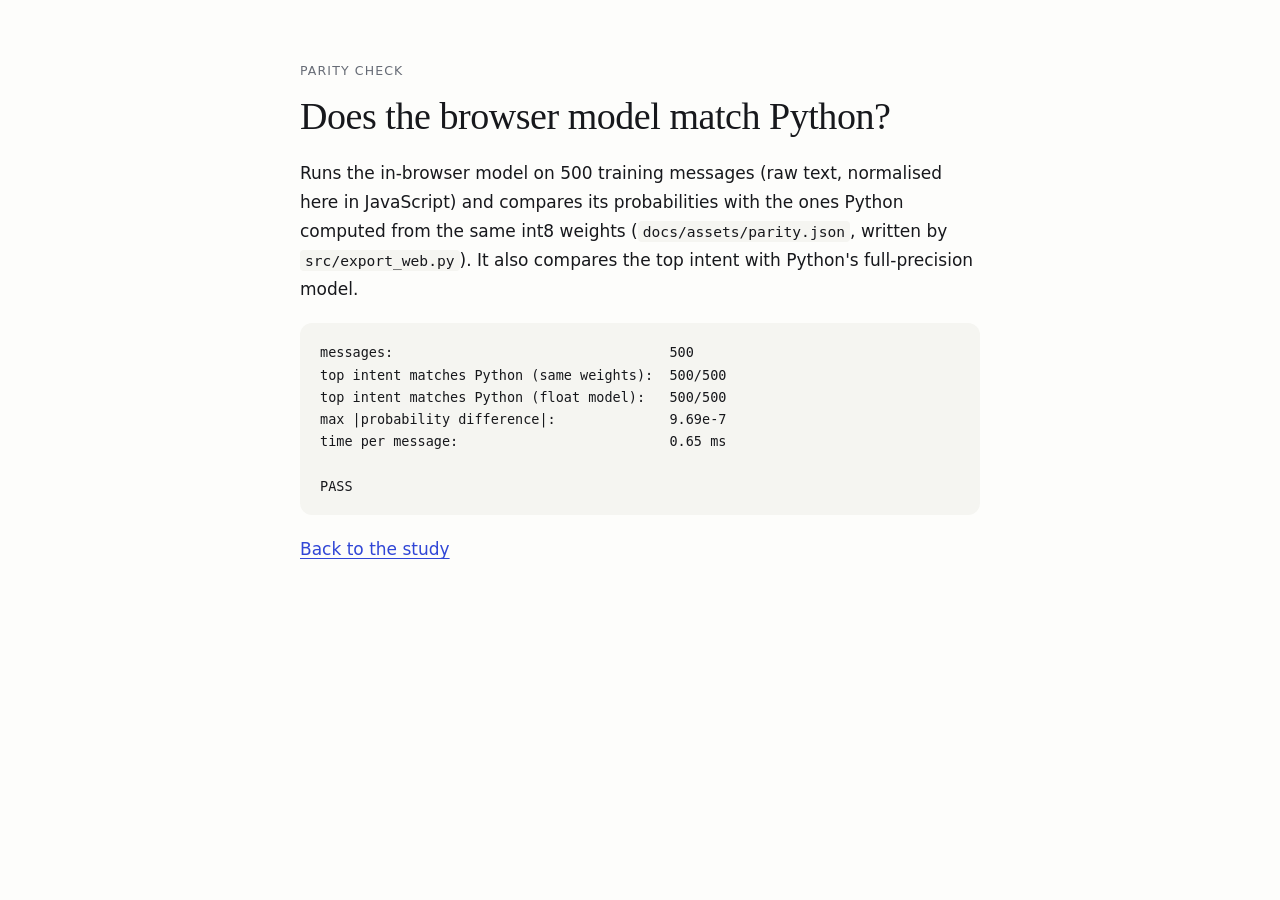
<file: docs/parity.html>
<!doctype html>
<html lang="en">
<head>
  <meta charset="utf-8">
  <meta name="viewport" content="width=device-width, initial-scale=1">
  <title>Parity Check</title>
  <link rel="stylesheet" href="style.css?v=3">
</head>
<body>
<main class="col" style="padding-top:60px">
  <p class="kicker">Parity check</p>
  <h2>Does the browser model match Python?</h2>
  <p>Runs the in-browser model on 500 training messages (raw text, normalised here in JavaScript) and compares
    its probabilities with the ones Python computed from the same int8 weights (<code>docs/assets/parity.json</code>,
    written by <code>src/export_web.py</code>). It also compares the top intent with Python's full-precision model.</p>
  <pre id="out">Running…</pre>
  <p><a href="./">Back to the study</a></p>
</main>
<script src="js/model.js?v=3"></script>
<script>
(async () => {
  const out = document.getElementById("out");
  try {
    const [model, par] = await Promise.all([IntentModel.load("assets/"), fetch("assets/parity.json").then(r => r.json())]);
    let maxDiff = 0, topQuant = 0, topFloat = 0;
    const mismatches = [];
    const t0 = performance.now();
    par.texts.forEach((t, i) => {
      const r = model.predict(t);
      const ref = par.p_quant[i];
      let refTop = 0;
      for (let c = 0; c < ref.length; c++) {
        maxDiff = Math.max(maxDiff, Math.abs(r.proba[c] - ref[c]));
        if (ref[c] > ref[refTop]) refTop = c;
      }
      if (r.top === refTop) topQuant++; else mismatches.push(t);
      if (model.classes[r.top] === par.top1_float[i]) topFloat++;
    });
    const ms = (performance.now() - t0) / par.texts.length;
    const n = par.texts.length;
    const pass = topQuant === n && maxDiff < 1e-4;
    window.parityResult = { n, topQuant, topFloat, maxDiff, msPerMessage: ms, pass };
    out.textContent = [
      `messages:                                  ${n}`,
      `top intent matches Python (same weights):  ${topQuant}/${n}`,
      `top intent matches Python (float model):   ${topFloat}/${n}`,
      `max |probability difference|:              ${maxDiff.toExponential(2)}`,
      `time per message:                          ${ms.toFixed(2)} ms`,
      ``,
      pass ? "PASS" : "FAIL",
      ...mismatches.slice(0, 10).map(t => "  mismatch: " + t),
    ].join("\n");
  } catch (e) {
    out.textContent = "Error: " + e;
    window.parityResult = { error: String(e), pass: false };
  }
})();
</script>
</body>
</html>
</file>
<file: docs/style.css>
/* Editorial layout: a narrow reading column (.col), wider figures (.wide), one accent colour. */
:root {
  --bg: #fdfdfb;
  --panel: #f5f5f1;
  --text: #17181c;
  --muted: #666b75;
  --line: #e5e4de;
  --ghost: #c8c8c1;
  --accent: #3046d6;
  --accent-soft: #e8ebff;
  --warm: #d2510d;
  --good: #23803f;
  --good-soft: #e3f3e7;
  --bad: #c62f2f;
  --bad-soft: #fbe7e7;
  --amber: #a86400;
  --amber-soft: #fbf0d9;
  --serif: "Newsreader", Georgia, "Times New Roman", serif;
  --sans: "Inter", system-ui, -apple-system, "Segoe UI", Roboto, sans-serif;
  --mono: ui-monospace, "Cascadia Code", "SF Mono", Consolas, monospace;
  --col: 680px;
  --widew: 1020px;
}
@media (prefers-color-scheme: dark) {
  :root:not([data-theme="light"]) {
    --bg: #101216; --panel: #171a20; --text: #ececE8; --muted: #9a9fa9; --line: #272b33; --ghost: #3d424d;
    --accent: #93a5ff; --accent-soft: #222a4f; --warm: #ff9d66; --good: #6fd68a; --good-soft: #17301f;
    --bad: #ff8585; --bad-soft: #3a1f1f; --amber: #f0b95a; --amber-soft: #35290f;
  }
}
:root[data-theme="dark"] {
  --bg: #101216; --panel: #171a20; --text: #ececE8; --muted: #9a9fa9; --line: #272b33; --ghost: #3d424d;
  --accent: #93a5ff; --accent-soft: #222a4f; --warm: #ff9d66; --good: #6fd68a; --good-soft: #17301f;
  --bad: #ff8585; --bad-soft: #3a1f1f; --amber: #f0b95a; --amber-soft: #35290f;
}

* { box-sizing: border-box; }
html { scroll-behavior: smooth; scroll-padding-top: 72px; -webkit-text-size-adjust: 100%; }
body { margin: 0; background: var(--bg); color: var(--text); font: 17px/1.7 var(--sans); -webkit-font-smoothing: antialiased; }
.col, .wide { margin-inline: auto; padding-inline: 20px; }
.col { max-width: calc(var(--col) + 40px); }
.wide { max-width: calc(var(--widew) + 40px); }
a { color: var(--accent); text-decoration-thickness: 1px; text-underline-offset: 3px; }
code { font-family: var(--mono); font-size: 0.86em; background: var(--panel); padding: 2px 5px; border-radius: 4px; }
pre { font-family: var(--mono); font-size: 13.5px; line-height: 1.65; background: var(--panel); padding: 18px 20px; border-radius: 12px; overflow-x: auto; margin: 20px 0; }
pre code { background: none; padding: 0; font-size: inherit; }
p { margin: 0 0 18px; }
ul { margin: 0 0 18px; padding-left: 20px; }
li { margin-bottom: 8px; }
strong, b { font-weight: 600; }

/* top bar */
.bar { position: sticky; top: 0; z-index: 20; background: color-mix(in srgb, var(--bg) 86%, transparent); backdrop-filter: saturate(1.4) blur(10px); border-bottom: 1px solid var(--line); }
.bar-in { max-width: 1180px; margin: 0 auto; padding: 0 20px; height: 52px; display: flex; align-items: center; gap: 20px; }
.brand { font-family: var(--serif); font-size: 18px; font-weight: 500; color: var(--text); text-decoration: none; white-space: nowrap; }
.bar nav { display: flex; gap: 2px; overflow-x: auto; scrollbar-width: none; flex: 1; justify-content: flex-end; }
.bar nav::-webkit-scrollbar { display: none; }
.bar nav a { font-size: 13px; color: var(--muted); text-decoration: none; padding: 6px 9px; border-radius: 6px; white-space: nowrap; }
.bar nav a:hover { color: var(--text); }
.bar nav a.active { color: var(--accent); }
.icon-btn { border: 0; background: none; color: var(--muted); cursor: pointer; width: 32px; height: 32px; border-radius: 8px; display: grid; place-items: center; flex: none; }
.icon-btn:hover { color: var(--text); background: var(--panel); }
@media (max-width: 760px) { .bar nav { justify-content: flex-start; } }

/* hero */
.hero { padding-top: 88px; padding-bottom: 8px; }
.kicker { font-size: 12.5px; letter-spacing: 0.09em; text-transform: uppercase; color: var(--muted); font-weight: 500; margin: 0 0 14px; }
h1 { font-family: var(--serif); font-weight: 400; font-size: clamp(42px, 7vw, 68px); line-height: 1.04; letter-spacing: -0.02em; margin: 0 0 26px; }
.lede { font-size: 21px; line-height: 1.55; color: var(--muted); margin: 0; }
.lede strong { color: var(--text); font-weight: 500; }
.headline { display: grid; grid-template-columns: repeat(4, 1fr); margin: 56px 0 0; border-top: 1px solid var(--line); border-bottom: 1px solid var(--line); }
.headline div { padding: 22px 20px 22px 0; }
.headline div + div { padding-left: 20px; border-left: 1px solid var(--line); }
.headline dt { font-family: var(--serif); font-size: 38px; line-height: 1.1; font-variant-numeric: tabular-nums; letter-spacing: -0.01em; }
.headline dd { margin: 8px 0 0; font-size: 13.5px; line-height: 1.45; color: var(--muted); }
@media (max-width: 820px) {
  .headline { grid-template-columns: 1fr 1fr; }
  .headline div:nth-child(3) { border-left: 0; padding-left: 0; }
  .headline div:nth-child(n + 3) { border-top: 1px solid var(--line); }
}

/* sections */
section { padding-top: 84px; }
h2 { font-family: var(--serif); font-weight: 400; font-size: clamp(28px, 4.2vw, 38px); line-height: 1.15; letter-spacing: -0.012em; margin: 0 0 20px; }
h3 { font-size: 15px; font-weight: 600; margin: 30px 0 8px; }
.tag { display: inline-block; font-size: 12px; font-weight: 600; letter-spacing: 0.05em; text-transform: uppercase; color: var(--good); margin-left: 10px; }
.tag::before { content: "● "; font-size: 9px; vertical-align: 1px; }
.tag.neutral { color: var(--muted); }
.muted { color: var(--muted); }
.small { font-size: 14.5px; line-height: 1.6; }
.note { border-left: 2px solid var(--accent); padding: 2px 0 2px 16px; color: var(--muted); font-size: 15.5px; margin: 22px 0; }

/* hypothesis list */
.hyps { list-style: none; padding: 0; margin: 26px 0 0; border-top: 1px solid var(--line); }
.hyps li { display: grid; grid-template-columns: 44px 1fr auto; gap: 14px; align-items: baseline; padding: 14px 0; margin: 0; border-bottom: 1px solid var(--line); }
.hyps a { font-family: var(--serif); font-size: 20px; text-decoration: none; }
.hyps .tag { margin: 0; white-space: nowrap; }
@media (max-width: 560px) { .hyps li { grid-template-columns: 36px 1fr; } .hyps .tag { grid-column: 2; } }

/* figures */
figure.fig { margin-block: 34px; }
.fig-body { background: var(--panel); border-radius: 16px; padding: 26px 28px; }
figcaption { font-size: 13.5px; line-height: 1.55; color: var(--muted); padding: 12px 4px 0; max-width: 820px; }
figcaption b { color: var(--text); font-weight: 600; }
@media (max-width: 600px) { .fig-body { padding: 20px 16px; border-radius: 12px; } }

.controls { display: flex; flex-wrap: wrap; gap: 14px 26px; align-items: center; margin-bottom: 22px; }
.controls label, .ctl { font-size: 13.5px; color: var(--muted); display: inline-flex; align-items: center; gap: 10px; }
.controls output, .ctl output { color: var(--text); font-weight: 600; font-variant-numeric: tabular-nums; min-width: 44px; }
.seg { display: inline-flex; background: var(--bg); border: 1px solid var(--line); border-radius: 999px; padding: 3px; }
.seg button { border: 0; background: none; color: var(--muted); font: inherit; font-size: 13px; padding: 5px 13px; border-radius: 999px; cursor: pointer; white-space: nowrap; }
.seg button.on { background: var(--text); color: var(--bg); }
.link-btn { border: 0; background: none; color: var(--accent); font: inherit; font-size: 13.5px; cursor: pointer; padding: 0; text-decoration: underline; text-decoration-thickness: 1px; text-underline-offset: 3px; }
.switch { display: inline-flex; align-items: center; gap: 10px; cursor: pointer; font-size: 13.5px; color: var(--text); }
.switch input { appearance: none; -webkit-appearance: none; width: 34px; height: 20px; border-radius: 999px; background: var(--ghost); position: relative; cursor: pointer; margin: 0; transition: background 0.15s; }
.switch input::after { content: ""; position: absolute; top: 3px; left: 3px; width: 14px; height: 14px; border-radius: 50%; background: var(--bg); transition: transform 0.15s; }
.switch input:checked { background: var(--accent); }
.switch input:checked::after { transform: translateX(14px); }

input[type="range"] { -webkit-appearance: none; appearance: none; width: 190px; max-width: 100%; height: 22px; background: transparent; cursor: pointer; margin: 0; }
input[type="range"]::-webkit-slider-runnable-track { height: 2px; background: var(--ghost); border-radius: 2px; }
input[type="range"]::-webkit-slider-thumb { -webkit-appearance: none; width: 16px; height: 16px; border-radius: 50%; background: var(--accent); margin-top: -7px; border: 3px solid var(--panel); box-shadow: 0 0 0 1px var(--accent); }
input[type="range"]::-moz-range-track { height: 2px; background: var(--ghost); border-radius: 2px; }
input[type="range"]::-moz-range-thumb { width: 12px; height: 12px; border-radius: 50%; background: var(--accent); border: 3px solid var(--panel); box-shadow: 0 0 0 1px var(--accent); }
:focus-visible { outline: 2px solid var(--accent); outline-offset: 2px; border-radius: 4px; }

.stats { display: flex; flex-wrap: wrap; gap: 18px 0; margin: 0 0 24px; }
.stats > div { padding-right: 26px; margin-right: 26px; border-right: 1px solid var(--line); max-width: 250px; }
.stats > div:last-child { border-right: 0; margin-right: 0; padding-right: 0; }
.stats b { display: block; font-family: var(--serif); font-weight: 400; font-size: 30px; line-height: 1.15; font-variant-numeric: tabular-nums; white-space: nowrap; }
.stats span { display: block; font-size: 12.5px; line-height: 1.4; color: var(--muted); margin-top: 4px; }
.stats b.accent { color: var(--accent); } .stats b.warm { color: var(--warm); }

.split { display: grid; grid-template-columns: 1fr 1fr; gap: 32px; }
.split > * { min-width: 0; }
@media (max-width: 800px) { .split { grid-template-columns: 1fr; gap: 26px; } }
.chart { position: relative; height: 300px; }
.chart.short { height: 240px; }
.chart-title { font-size: 12.5px; font-weight: 600; letter-spacing: 0.04em; text-transform: uppercase; color: var(--muted); margin: 0 0 10px; }

/* tables */
table { border-collapse: collapse; width: 100%; font-size: 14.5px; font-variant-numeric: tabular-nums; }
th, td { text-align: left; padding: 9px 12px 9px 0; border-bottom: 1px solid var(--line); vertical-align: top; }
th { font-weight: 500; color: var(--muted); font-size: 12.5px; letter-spacing: 0.03em; }
td.n, th.n { text-align: right; padding-right: 0; padding-left: 12px; }
.tablewrap { overflow-x: auto; }
.mark { color: var(--good); font-weight: 600; }

/* live classifier */
.demo textarea { width: 100%; resize: none; border: 0; border-bottom: 1px solid var(--ghost); background: transparent; color: var(--text); font: 400 clamp(20px, 3vw, 27px)/1.35 var(--serif); padding: 4px 0 12px; outline: none; }
.demo textarea:focus { border-bottom-color: var(--accent); }
.demo textarea::placeholder { color: var(--ghost); }
.chips { display: flex; flex-wrap: wrap; gap: 8px; margin: 16px 0 0; align-items: center; }
.chips .lbl { font-size: 12.5px; color: var(--muted); margin-right: 2px; }
.chip { font: inherit; font-size: 13px; border: 1px solid var(--line); background: var(--bg); color: var(--text); border-radius: 999px; padding: 4px 12px; cursor: pointer; max-width: 100%; overflow: hidden; text-overflow: ellipsis; white-space: nowrap; }
.chip:hover { border-color: var(--accent); }
.chip i { font-style: normal; display: inline-block; width: 7px; height: 7px; border-radius: 50%; margin-right: 7px; vertical-align: 1px; }
.chip.clear i { background: var(--good); } .chip.ambiguous i { background: var(--amber); } .chip.misclassified i { background: var(--bad); }
.demo-grid { display: grid; grid-template-columns: 1fr 1fr; gap: 36px; margin-top: 28px; padding-top: 26px; border-top: 1px solid var(--line); }
.demo-grid > * { min-width: 0; }
@media (max-width: 800px) { .demo-grid { grid-template-columns: 1fr; gap: 26px; } }
.verdict { font-family: var(--serif); font-size: 28px; line-height: 1.2; margin: 0 0 4px; }
.verdict.answer { color: var(--good); } .verdict.handoff { color: var(--amber); }
.meter { position: relative; height: 34px; margin: 18px 0 6px; }
.meter .track { position: absolute; left: 0; right: 0; top: 14px; height: 6px; background: var(--line); border-radius: 3px; overflow: hidden; }
.meter .fill { height: 100%; border-radius: 3px; background: var(--accent); transition: width 0.2s; }
.meter .tick { position: absolute; top: 6px; width: 2px; height: 22px; background: var(--text); }
.meter .tick span { position: absolute; top: -18px; left: 50%; transform: translateX(-50%); font-size: 11.5px; color: var(--muted); white-space: nowrap; }
.sub { font-size: 12.5px; font-weight: 600; letter-spacing: 0.05em; text-transform: uppercase; color: var(--muted); margin: 24px 0 10px; }
.sub:first-child { margin-top: 0; }
.sub code { text-transform: none; letter-spacing: 0; font-weight: 400; }
.rank { display: grid; grid-template-columns: 1fr 52px; gap: 4px 12px; align-items: center; font-size: 13.5px; margin-bottom: 10px; }
.rank .name { font-family: var(--mono); font-size: 12.5px; overflow: hidden; text-overflow: ellipsis; white-space: nowrap; }
.rank .p { text-align: right; font-variant-numeric: tabular-nums; color: var(--muted); }
.rank .barline { grid-column: 1 / -1; height: 3px; background: var(--line); border-radius: 2px; overflow: hidden; }
.rank .barline i { display: block; height: 100%; background: var(--accent); border-radius: 2px; transition: width 0.2s; }
.rank:not(:first-of-type) .barline i { background: var(--ghost); }
.hl { font-family: var(--serif); font-size: 22px; line-height: 1.9; margin: 0 0 10px; }
.hl span { padding: 2px 4px; border-radius: 5px; }
.feats { display: flex; flex-wrap: wrap; gap: 6px; }
.feat { font-family: var(--mono); font-size: 12px; background: var(--bg); border: 1px solid var(--line); border-radius: 5px; padding: 1px 7px; white-space: pre; }
.groupnote { font-size: 13.5px; line-height: 1.55; color: var(--muted); margin: 18px 0 0; }

/* score intervals */
.scores { display: grid; grid-template-columns: minmax(150px, 280px) 1fr 62px 62px; gap: 0 18px; align-items: center; font-size: 14px; }
.scores .h { font-size: 12px; color: var(--muted); letter-spacing: 0.03em; padding-bottom: 8px; }
.scores .name { padding: 9px 0; line-height: 1.3; }
.scores .name small { display: block; color: var(--muted); font-size: 12px; }
.scores .v { text-align: right; font-variant-numeric: tabular-nums; }
.scores .main { font-weight: 600; }
.scores .rule { grid-column: 1 / -1; height: 1px; background: var(--line); }
.iv { position: relative; height: 26px; }
.iv .ci { position: absolute; height: 2px; top: 50%; transform: translateY(-50%); }
.iv .dot { position: absolute; width: 9px; height: 9px; border-radius: 50%; top: 50%; transform: translate(-50%, -50%); }
.iv .cv.ci { background: var(--warm); top: 34%; } .iv .cv.dot { background: var(--panel); border: 2px solid var(--warm); top: 34%; }
.iv .te.ci { background: var(--accent); top: 68%; } .iv .te.dot { background: var(--accent); top: 68%; }
.iv .gridl { position: absolute; top: -9px; bottom: -9px; width: 1px; background: var(--line); }
.axis { position: relative; height: 20px; font-size: 11.5px; color: var(--muted); }
.axis span { position: absolute; transform: translateX(-50%); top: 4px; }
.keyrow { display: flex; flex-wrap: wrap; gap: 6px 20px; font-size: 12.5px; color: var(--muted); margin-top: 16px; }
.key i { display: inline-block; width: 9px; height: 9px; border-radius: 50%; margin-right: 6px; vertical-align: 0; }
@media (max-width: 640px) { .scores { grid-template-columns: 1fr 52px 52px; } .scores .iv, .scores .ivh, .scores .axis, .scores .axpad { display: none; } }

/* waffles */
.waffles { display: grid; grid-template-columns: 1fr 1fr; gap: 32px; margin: 4px 0 26px; padding-bottom: 26px; border-bottom: 1px solid var(--line); }
@media (max-width: 640px) { .waffles { grid-template-columns: 1fr; } }
.waffle h4 { font-size: 14px; font-weight: 600; margin: 0 0 2px; }
.waffle p { font-size: 13px; color: var(--muted); margin: 0 0 12px; line-height: 1.45; }
.dots { display: grid; grid-template-columns: repeat(20, 1fr); gap: 5px; max-width: 420px; }
.dots i { aspect-ratio: 1; border-radius: 50%; }
.d-right { background: var(--accent); }
.d-wrong { background: var(--bad); }
.d-caught { box-shadow: inset 0 0 0 2px var(--good); }
.d-waste { box-shadow: inset 0 0 0 1.5px var(--ghost); }
.d-miss { background: var(--bad); }
.key .ring { background: none; box-shadow: inset 0 0 0 2px currentColor; }

/* H3 model picker */
.picker { font-size: 14px; }
.picker .prow { display: grid; grid-template-columns: 1fr 70px 56px; align-items: baseline; width: 100%; text-align: left; font: inherit; color: inherit; background: none; border: 0; border-top: 1px solid var(--line); border-left: 2px solid transparent; padding: 9px 8px 9px 12px; }
.picker .prow span + span { text-align: right; font-variant-numeric: tabular-nums; }
.picker .prow.h { border-top: 0; font-size: 12px; color: var(--muted); padding-top: 0; }
.picker button.prow { cursor: pointer; }
.picker button.prow:hover { background: color-mix(in srgb, var(--accent-soft) 50%, transparent); }
.picker button.prow.on { background: var(--accent-soft); border-left-color: var(--accent); }
.picker button.prow.on span:first-child { font-weight: 600; }
.picker small { color: var(--muted); font-weight: 400; }

/* H1 */
.matrix-wrap { position: relative; }
#h1-matrix { display: block; width: 100%; border-radius: 8px; }
.tip { position: absolute; pointer-events: none; background: var(--text); color: var(--bg); font-size: 12px; line-height: 1.4; padding: 6px 9px; border-radius: 7px; max-width: 280px; z-index: 5; opacity: 0; transition: opacity 0.1s; }
.tip.show { opacity: 1; }
.groups { display: flex; flex-direction: column; max-height: 470px; overflow-y: auto; padding-right: 6px; }
.group { padding: 12px 0; border-top: 1px solid var(--line); }
.group:first-child { border-top: 0; padding-top: 0; }
.group .head { font-size: 12.5px; color: var(--muted); margin-bottom: 6px; }
.group .head b { color: var(--text); }
.pill { display: inline-block; font-family: var(--mono); font-size: 11.5px; background: var(--bg); border: 1px solid var(--line); border-radius: 5px; padding: 0 6px; margin: 2px 4px 2px 0; }
.merged .pill { background: var(--accent-soft); border-color: transparent; color: var(--accent); }
.stack { display: flex; height: 34px; border-radius: 8px; overflow: hidden; margin: 6px 0 12px; }
.stack i { display: block; }
.stack-key { display: grid; grid-template-columns: 1fr 1fr; gap: 6px 20px; font-size: 13.5px; }
.stack-key b { font-variant-numeric: tabular-nums; margin-right: 6px; }
.stack-key i { display: inline-block; width: 9px; height: 9px; border-radius: 2px; margin-right: 8px; }

/* unseen bars */
.ubars { display: grid; grid-template-columns: minmax(140px, 300px) 1fr 44px; gap: 10px 16px; align-items: center; font-size: 13.5px; }
.ubars .name { font-family: var(--mono); font-size: 12px; overflow: hidden; text-overflow: ellipsis; white-space: nowrap; }
.ubars .name small { display: block; font-family: var(--sans); color: var(--muted); font-size: 11.5px; overflow: hidden; text-overflow: ellipsis; }
.ubars .t { height: 8px; background: var(--line); border-radius: 4px; overflow: hidden; }
.ubars .t i { display: block; height: 100%; background: var(--accent); border-radius: 4px; }
.ubars .p { text-align: right; font-variant-numeric: tabular-nums; }
@media (max-width: 560px) { .ubars { grid-template-columns: 1fr 44px; } .ubars .t { grid-column: 1 / -1; order: 3; } }

.two { display: grid; grid-template-columns: 1fr 1fr; gap: 0 44px; }
@media (max-width: 800px) { .two { grid-template-columns: 1fr; } }

footer { margin-top: 110px; padding: 34px 0 70px; border-top: 1px solid var(--line); color: var(--muted); font-size: 14px; line-height: 1.6; }
footer p { margin-bottom: 10px; }
.loading { color: var(--muted); font-size: 15px; margin: 24px 0 0; }

@media (max-width: 600px) {
  body { font-size: 16px; }
  .hero { padding-top: 56px; }
  section { padding-top: 64px; }
  .lede { font-size: 18.5px; }
  .stats { display: grid; grid-template-columns: 1fr 1fr; gap: 18px 20px; }
  .stats > div { border-right: 0; margin-right: 0; padding-right: 0; max-width: none; }
  .stats b { font-size: 25px; white-space: normal; }
  .dots { gap: 3px; }
}
</file>
